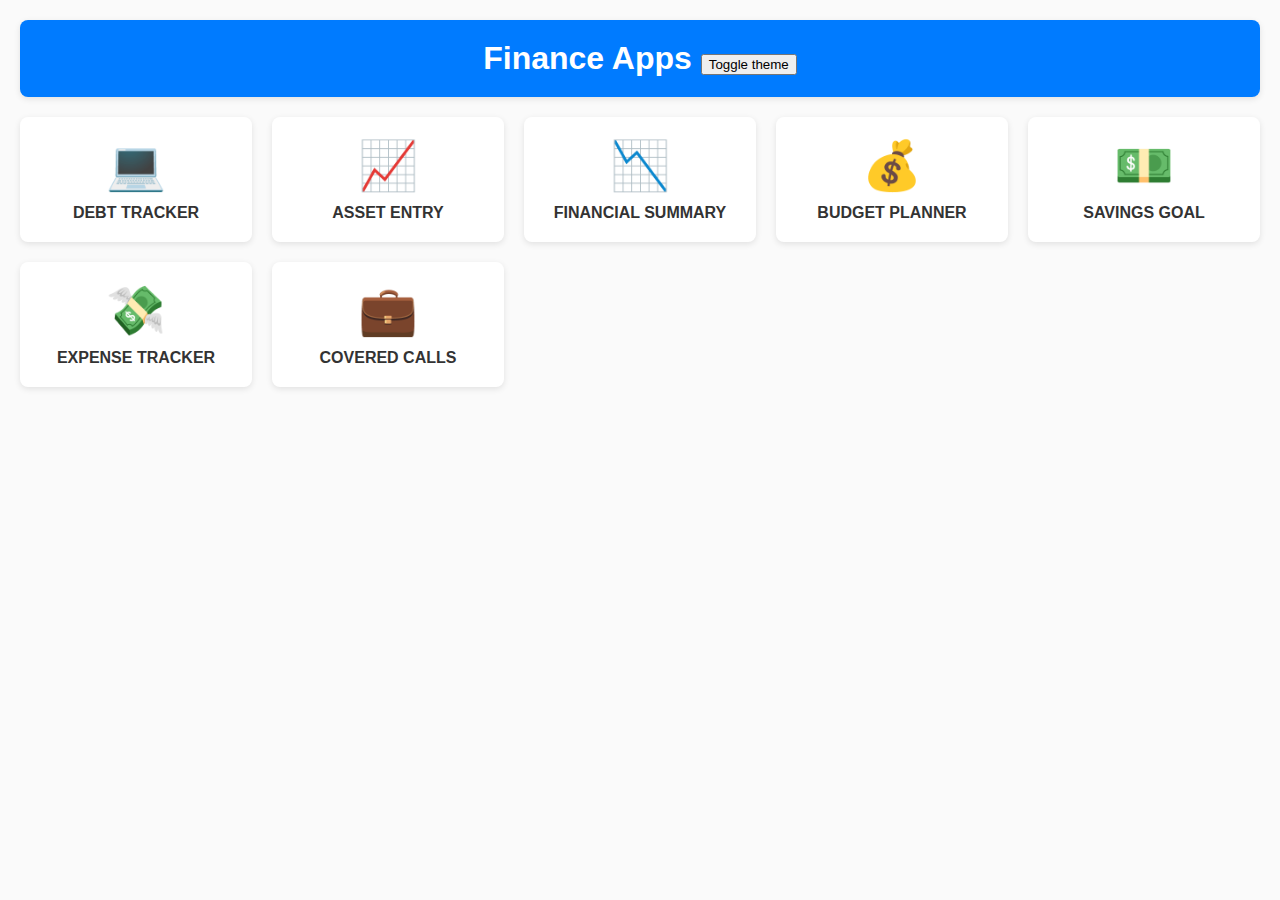
<file: index.html>
<!DOCTYPE html>
<html lang="en">
<head>
    <meta charset="UTF-8">
    <meta name="viewport" content="width=device-width, initial-scale=1.0">
    <title>Finance Apps</title>
    <link rel="stylesheet" href="css/style.css">
</head>
<body>

    <div class="header">
        Finance Apps
        <button id="theme-toggle" class="button theme-toggle" type="button" aria-pressed="false">Toggle theme</button>
    </div>

    <div class="app-container" id="app-container">
        <!-- Tiles will be dynamically generated here -->
    </div>

    <div id="modal-overlay" class="modal-overlay">
        <div id="modal-content" class="modal-content">
            <span id="modal-close" class="modal-close">&times;</span>
            <div id="modal-body"></div>
        </div>
    </div>

    <script type="module" src="js/script.js"></script>
</body>
</html>
</file>
<file: css/style.css>
:root {
    --border-color: #ddd;
    --bg-color: #fafafa;
    --surface-color: #ffffff;
    --accent-color: #007bff;
    --highlight-color: #e8f0fe;
    --shadow: 0 2px 6px rgba(0, 0, 0, 0.1);
}

body {
    font-family: 'Segoe UI', Tahoma, Geneva, Verdana, sans-serif;
    background-color: var(--bg-color);
    color: #333;
    margin: 0;
    padding: 20px;
}

.header {
    font-size: 32px;
    font-weight: bold;
    padding: 20px;
    margin-bottom: 20px;
    background-color: var(--accent-color);
    color: #fff;
    text-align: center;
    border-radius: 8px;
    box-shadow: var(--shadow);
}

.app-container {
    display: grid;
    grid-template-columns: repeat(auto-fill, minmax(200px, 1fr));
    gap: 20px;
}

.app-tile {
    background-color: var(--surface-color);
    border: none;
    padding: 20px;
    text-align: center;
    cursor: pointer;
    transition: background-color 0.2s, transform 0.2s, box-shadow 0.2s;
    border-radius: 8px;
    box-shadow: var(--shadow);
}

.app-tile.dragging {
    opacity: 0.5;
}

.app-tile:hover {
    background-color: var(--highlight-color);
    box-shadow: 0 4px 12px rgba(0, 0, 0, 0.15);
    transform: translateY(-2px);
}

.app-tile__icon {
    font-size: 48px;
    margin-bottom: 10px;
}

.app-tile__title {
    font-size: 16px;
    font-weight: bold;
    text-transform: uppercase;
}

/* Modal Styles */
.modal-overlay {
    position: fixed;
    top: 0;
    left: 0;
    width: 100%;
    height: 100%;
    background-color: rgba(0, 0, 0, 0.6);
    display: none; /* Hidden by default */
    justify-content: center;
    align-items: center;
    z-index: 1000;
}

.modal-content {
    background-color: var(--surface-color);
    padding: 30px;
    border: none;
    box-shadow: var(--shadow);
    border-radius: 8px;
    position: relative;
    min-width: 400px;
    width: 90%;
    height: 90%;
    resize: both;
    overflow: auto;
}

.modal-close {
    position: absolute;
    top: 10px;
    right: 15px;
    font-size: 24px;
    font-weight: bold;
    cursor: pointer;
}
</file>
